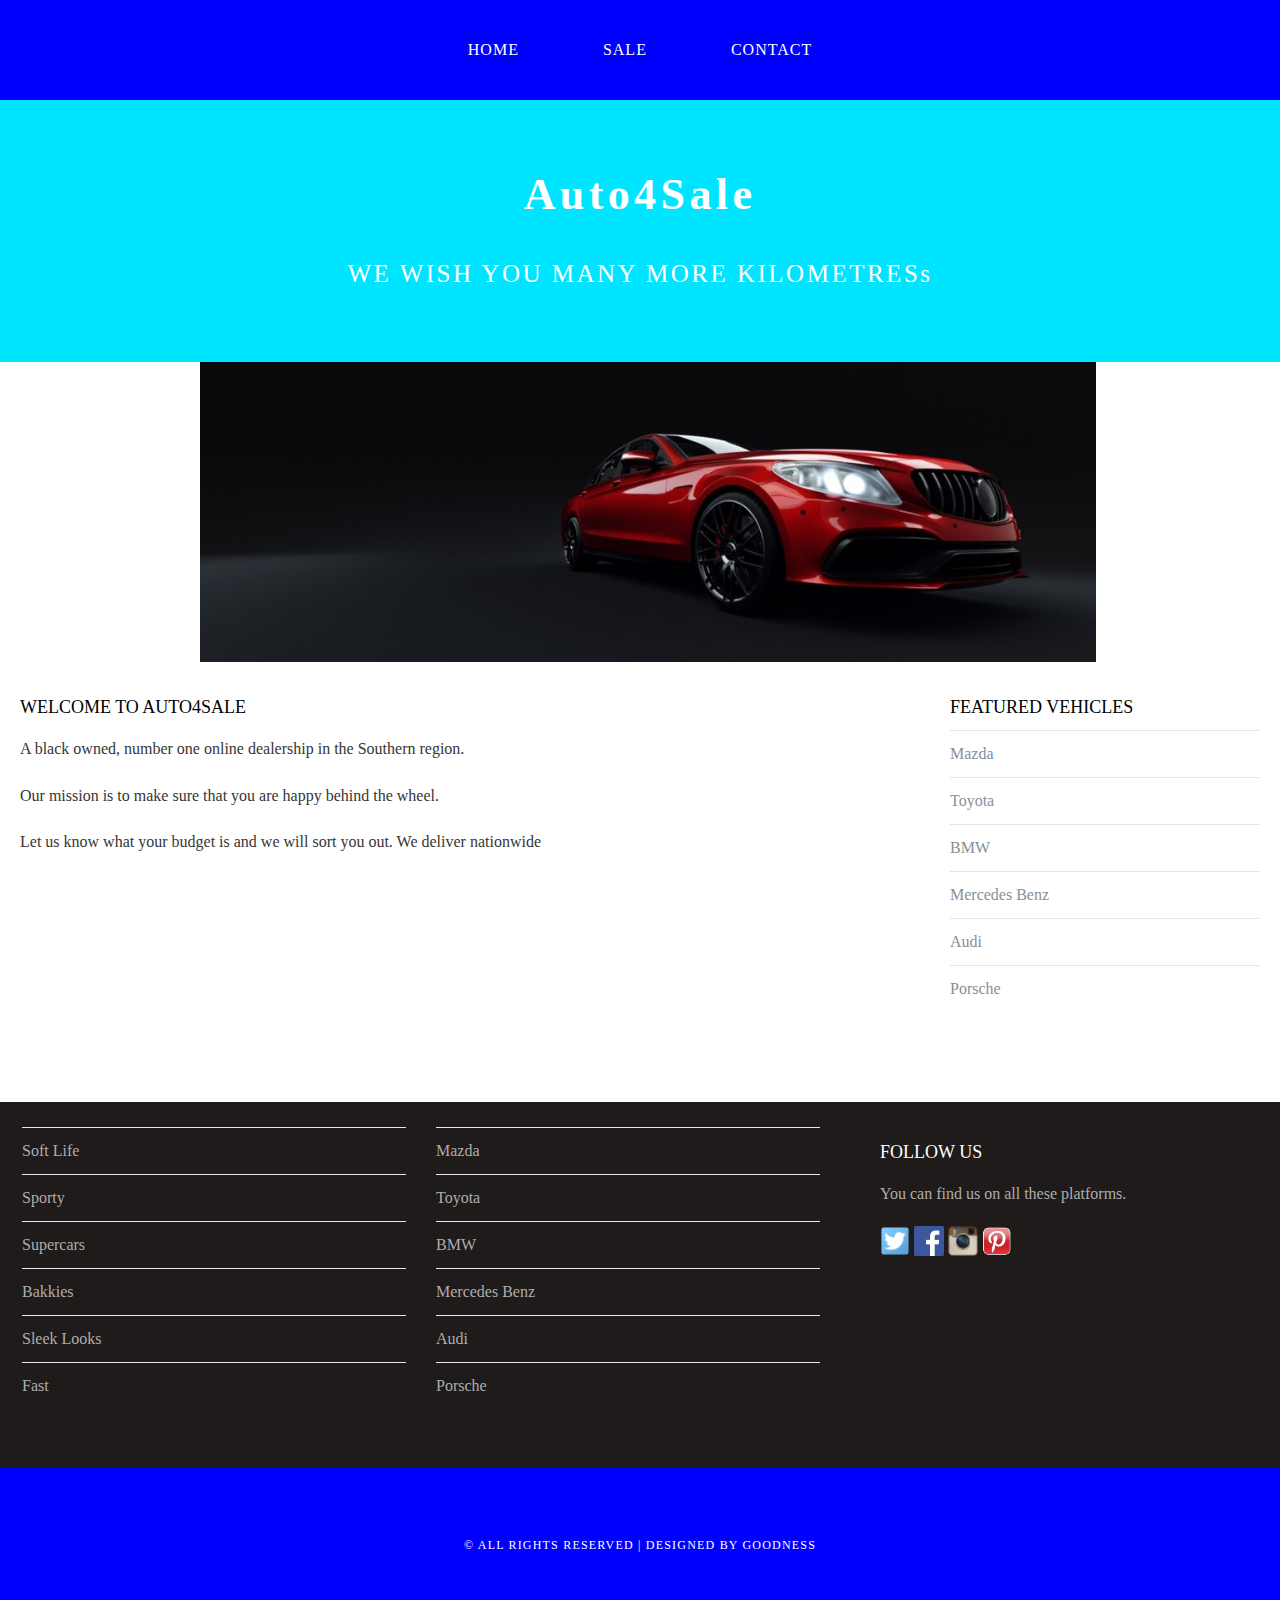
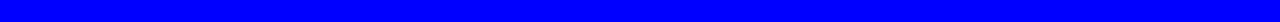
<file: index.html>
<!DOCTYPE html>
<html>
    <head>
       <title>Auto4Sale</title>
       <link rel="stylesheet" href="style.css"/>
    </head>
     
    <body>
        <div id="menu">
            <ul>
                <li><a href="#">Home</a></li>
                <li><a href="sale.html">Sale</a></li>
                <li><a href="contact.html">Contact</a></li>
            </ul>
        </div>

        <div id="header">
            <h1>Auto4Sale</h1>
            <p>WE WISH YOU MANY MORE KILOMETRESs</p>
        </div>

        <div id="banner">
            <img src="images/banner.jpg"/>
        </div>


        <div id="page">
            <div id="content">
               <h2>Welcome to Auto4Sale</h2>
               <p>A black owned, number one online dealership in the Southern region.</p>
               <p>Our mission is to make sure that you are happy behind the wheel.</p>
               <p> Let us know what your budget is and we will sort you out. We deliver nationwide</p>
            </div>

            <div id="sidebar">
                <h2>Featured Vehicles</h2>
                <ul class="styled">
                    <li><a href="https://www.mazda.co.za/">Mazda</a></li>
                    <li><a href="https://www.toyota.co.za/">Toyota</a></li>
                    <li><a href="https://www.bmw.co.za/en/index.html">BMW</a></li>
                    <li><a href="https://www.mercedes-benz.co.za/passengercars.html">Mercedes Benz</a></li>
                    <li><a href="https://www.audi.co.za/za/web/en.html">Audi</a></li>
                    <li><a href="https://dealer.porsche.com/za/southafrica/en-GB">Porsche</a></li>
                    </ul>
            </div>
        </div>

        <div id="footer">
            <div id="box1">
                <ul class="styled">
                    <li><a href="#">Soft Life</a></li>
                    <li><a href="#">Sporty</a></li>
                    <li><a href="#">Supercars</a></li>
                    <li><a href="#">Bakkies</a></li>
                    <li><a href="#">Sleek Looks</a></li>
                    <li><a href="#">Fast</a></li>
                    </ul>
            </div>
            <div id="box2">
                <ul class="styled">
                    <li><a href="https://www.mazda.co.za/">Mazda</a></li>
                    <li><a href="https://www.toyota.co.za/">Toyota</a></li>
                    <li><a href="https://www.bmw.co.za/en/index.html">BMW</a></li>
                    <li><a href="https://www.mercedes-benz.co.za/passengercars.html">Mercedes Benz</a></li>
                    <li><a href="https://www.audi.co.za/za/web/en.html">Audi</a></li>
                    <li><a href="https://dealer.porsche.com/za/southafrica/en-GB">Porsche</a></li>
                    
                    </ul>
            </div>
            <div id="box3">
                <h2>Follow Us</h2>
                <p> You can find us on all these platforms.</p>
                <a href="#"><img src="images/twitter.png" height="30"/></a>
                <a href="#"><img src="images/facebook.png" height="30"/></a>
                <a href="#"><img src="images/instagram.png" height="30"/></a>
                <a href="#"><img src="images/pinterest.png" height="30"/></a>

            </div>
        </div>

        <div id="copyright">
            <p>&copy; All Rights Reserved | Designed by Goodness </p>
        </div>
    </body>
</html>
</file>
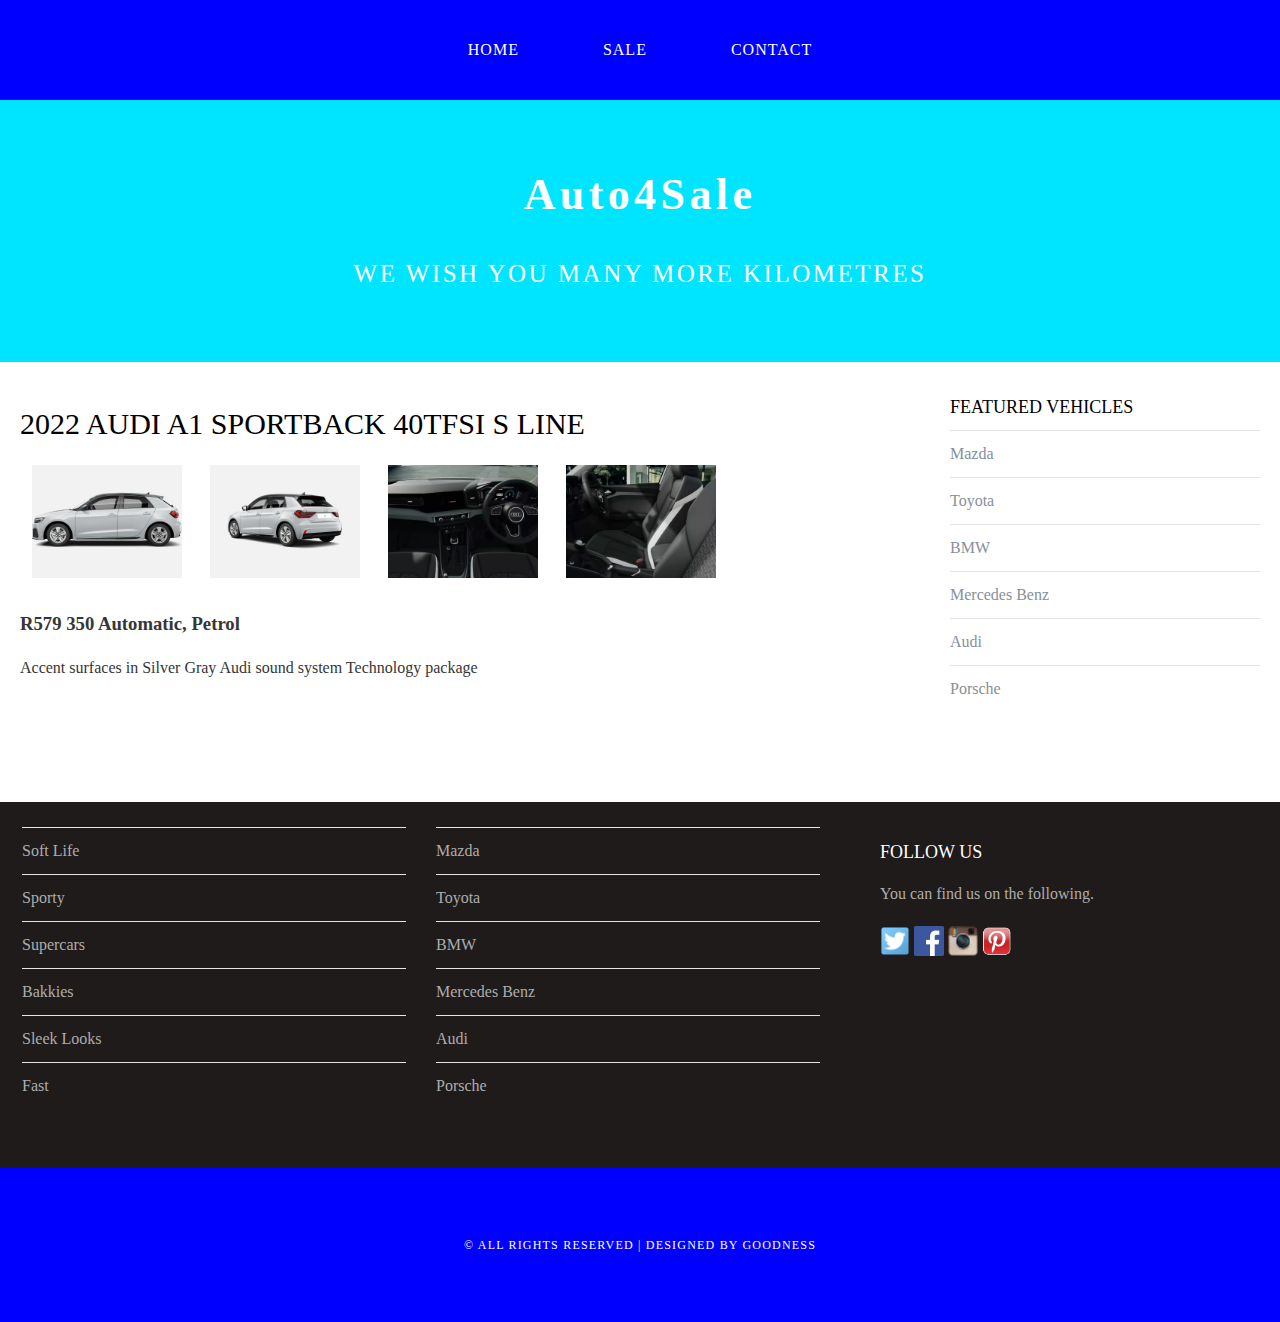
<file: a1.html>
<!DOCTYPE html>
<html>
    <head>
       <title>Auto4Sale</title>
       <link rel="stylesheet" href="style.css"/>
    </head>
     
    <body>
        <div id="menu">
            <ul>
                <li><a href="index.html">Home</a></li>
                <li><a href="#">Sale</a></li>
                <li><a href="contact.html">Contact</a></li>
            </ul>
        </div>

        <div id="header">
            <h1>Auto4Sale</h1>
            <p>WE WISH YOU MANY MORE KILOMETRES</p>
        </div>


        <div id="page">
            <div id="content">
                <div id="sales">
               <h2> 2022 AUDI A1 Sportback 40TFSI S Line</h2>
            
               <img src="images/a1 a.jpg"/>
               <img src="images/a1 b.jpg"/>
               <img src="images/a1 c.png"/>
               <img src="images/a1 d.png"/>
               <h3>R579 350 Automatic, Petrol</h3>
               <p>Accent surfaces in Silver Gray Audi sound system Technology package
            </p>
  
            </div>     
        </div>

            <div id="sidebar">
                <h2>Featured Vehicles</h2>
                <ul class="styled">
                    <li><a href="https://www.mazda.co.za/">Mazda</a></li>
                    <li><a href="https://www.toyota.co.za/">Toyota</a></li>
                    <li><a href="https://www.bmw.co.za/en/index.html">BMW</a></li>
                    <li><a href="https://www.mercedes-benz.co.za/passengercars.html">Mercedes Benz</a></li>
                    <li><a href="https://www.audi.co.za/za/web/en.html">Audi</a></li>
                    <li><a href="https://dealer.porsche.com/za/southafrica/en-GB">Porsche</a></li>
                    </ul>
            </div>
        </div>

        <div id="footer">
            <div id="box1">
                <ul class="styled">
                    <li><a href="#">Soft Life</a></li>
                    <li><a href="#">Sporty</a></li>
                    <li><a href="#">Supercars</a></li>
                    <li><a href="#">Bakkies</a></li>
                    <li><a href="#">Sleek Looks</a></li>
                    <li><a href="#">Fast</a></li>
                    </ul>
            </div>
            <div id="box2">
                <ul class="styled">
                    <li><a href="https://www.mazda.co.za/">Mazda</a></li>
                    <li><a href="https://www.toyota.co.za/">Toyota</a></li>
                    <li><a href="https://www.bmw.co.za/en/index.html">BMW</a></li>
                    <li><a href="https://www.mercedes-benz.co.za/passengercars.html">Mercedes Benz</a></li>
                    <li><a href="https://www.audi.co.za/za/web/en.html">Audi</a></li>
                    <li><a href="https://dealer.porsche.com/za/southafrica/en-GB">Porsche</a></li>
                    
                    </ul>
            </div>
            <div id="box3">
                <h2>Follow Us</h2>
                <p>You can find us on the following.</p>
                <a href="#"><img src="images/twitter.png" height="30"/></a>
                <a href="#"><img src="images/facebook.png" height="30"/></a>
                <a href="#"><img src="images/instagram.png" height="30"/></a>
                <a href="#"><img src="images/pinterest.png" height="30"/></a>

            </div>
        </div>

        <div id="copyright">
            <p>&copy; All Rights Reserved | Designed by Goodness </p>
        </div>
    </body>
</html>
</file>
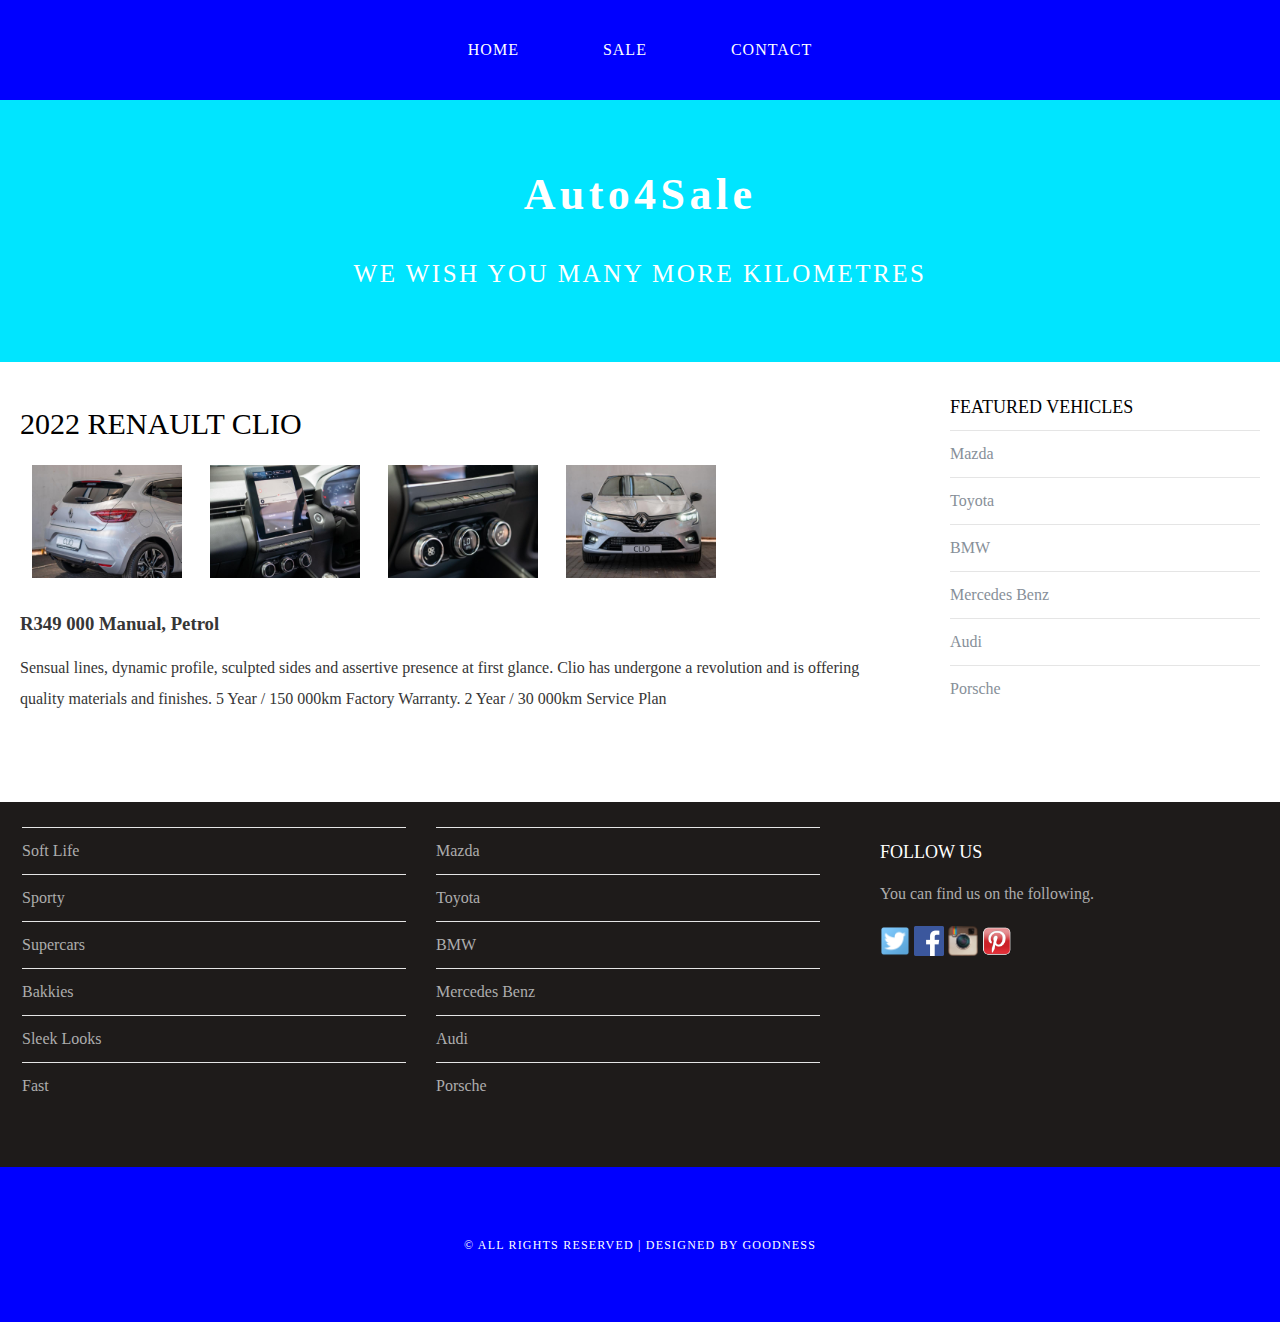
<file: clio.html>
<!DOCTYPE html>
<html>
    <head>
       <title>Auto4Sale</title>
       <link rel="stylesheet" href="style.css"/>
    </head>
     
    <body>
        <div id="menu">
            <ul>
                <li><a href="index.html">Home</a></li>
                <li><a href="#">Sale</a></li>
                <li><a href="contact.html">Contact</a></li>
            </ul>
        </div>

        <div id="header">
            <h1>Auto4Sale</h1>
            <p>WE WISH YOU MANY MORE KILOMETRES</p>
        </div>


        <div id="page">
            <div id="content">
                <div id="sales">
               <h2> 2022 Renault Clio </h2>
            
               <img src="images/clio a.jpg"/>
               <img src="images/clio b.jpg"/>
               <img src="images/clio c.jpg"/>
               <img src="images/clio d.jpg"/>
               <h3>R349 000 Manual, Petrol</h3>
               <p>Sensual lines, dynamic profile, sculpted sides and assertive presence at first glance. Clio has undergone a revolution and is offering quality materials and finishes. 5 Year / 150 000km Factory Warranty. 2 Year / 30 000km Service Plan
            </p>
  
            </div>     
        </div>

            <div id="sidebar">
                <h2>Featured Vehicles</h2>
                <ul class="styled">
                    <li><a href="https://www.mazda.co.za/">Mazda</a></li>
                    <li><a href="https://www.toyota.co.za/">Toyota</a></li>
                    <li><a href="https://www.bmw.co.za/en/index.html">BMW</a></li>
                    <li><a href="https://www.mercedes-benz.co.za/passengercars.html">Mercedes Benz</a></li>
                    <li><a href="https://www.audi.co.za/za/web/en.html">Audi</a></li>
                    <li><a href="https://dealer.porsche.com/za/southafrica/en-GB">Porsche</a></li>
                    </ul>
            </div>
        </div>

        <div id="footer">
            <div id="box1">
                <ul class="styled">
                    <li><a href="#">Soft Life</a></li>
                    <li><a href="#">Sporty</a></li>
                    <li><a href="#">Supercars</a></li>
                    <li><a href="#">Bakkies</a></li>
                    <li><a href="#">Sleek Looks</a></li>
                    <li><a href="#">Fast</a></li>
                    </ul>
            </div>
            <div id="box2">
                <ul class="styled">
                    <li><a href="https://www.mazda.co.za/">Mazda</a></li>
                    <li><a href="https://www.toyota.co.za/">Toyota</a></li>
                    <li><a href="https://www.bmw.co.za/en/index.html">BMW</a></li>
                    <li><a href="https://www.mercedes-benz.co.za/passengercars.html">Mercedes Benz</a></li>
                    <li><a href="https://www.audi.co.za/za/web/en.html">Audi</a></li>
                    <li><a href="https://dealer.porsche.com/za/southafrica/en-GB">Porsche</a></li>
                    
                    </ul>
            </div>
            <div id="box3">
                <h2>Follow Us</h2>
                <p>You can find us on the following.</p>
                <a href="#"><img src="images/twitter.png" height="30"/></a>
                <a href="#"><img src="images/facebook.png" height="30"/></a>
                <a href="#"><img src="images/instagram.png" height="30"/></a>
                <a href="#"><img src="images/pinterest.png" height="30"/></a>

            </div>
        </div>

        <div id="copyright">
            <p>&copy; All Rights Reserved | Designed by Goodness </p>
        </div>
    </body>
</html>
</file>
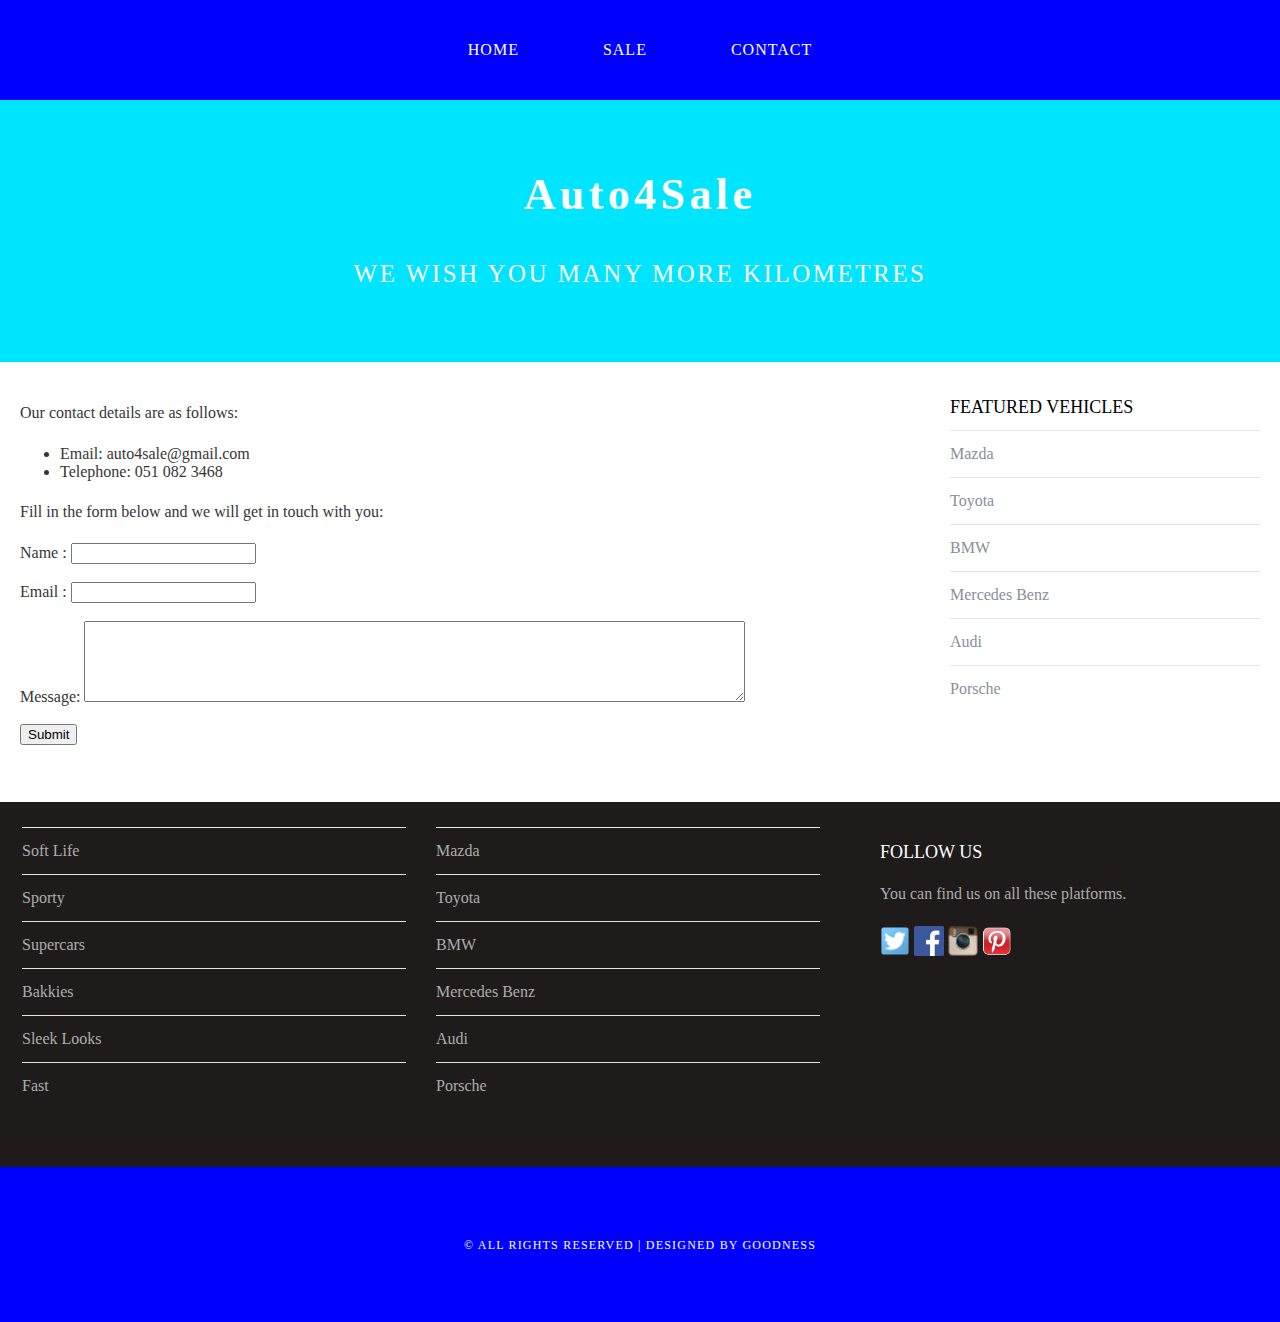
<file: contact.html>
<!DOCTYPE html>
<html>
    <head>
       <title>Auto4Sale</title>
       <link rel="stylesheet" href="style.css"/>
    </head>
     
    <body>
        <div id="menu">
            <ul>
                <li><a href="index.html">Home</a></li>
                <li><a href="sale.html">Sale</a></li>
                <li><a href="#">Contact</a></li>
            </ul>
        </div>

        <div id="header">
            <h1>Auto4Sale</h1>
            <p>WE WISH YOU MANY MORE KILOMETRES</p>
        </div>

        


        <div id="page">
            <div id="content">
                <p>Our contact details are as follows:</p>
                <ul class="style1">
                <li>Email: auto4sale@gmail.com</li>
                <li>Telephone: 051 082 3468</li>
                </ul>

                <p>Fill in the form below and we will get in touch with you:</p>
                <form>
                Name     : <input type="text" /><br/><br/>
                Email     : <input type="email" /><br/><br/>
                Message: <textarea cols="80" rows="5"></textarea><br/><br/>
                <input type="submit" value="Submit"/>
                </form>
            </div>

            <div id="sidebar">
                <h2>Featured Vehicles</h2>
                <ul class="styled">
                    <li><a href="https://www.mazda.co.za/">Mazda</a></li>
                    <li><a href="https://www.toyota.co.za/">Toyota</a></li>
                    <li><a href="https://www.bmw.co.za/en/index.html">BMW</a></li>
                    <li><a href="https://www.mercedes-benz.co.za/passengercars.html">Mercedes Benz</a></li>
                    <li><a href="https://www.audi.co.za/za/web/en.html">Audi</a></li>
                    <li><a href="https://dealer.porsche.com/za/southafrica/en-GB">Porsche</a></li>
                    </ul>
            </div>
        </div>

        <div id="footer">
            <div id="box1">
                <ul class="styled">
                    <li><a href="#">Soft Life</a></li>
                    <li><a href="#">Sporty</a></li>
                    <li><a href="#">Supercars</a></li>
                    <li><a href="#">Bakkies</a></li>
                    <li><a href="#">Sleek Looks</a></li>
                    <li><a href="#">Fast</a></li>
                    </ul>
            </div>
            <div id="box2">
                <ul class="styled">
                    <li><a href="https://www.mazda.co.za/">Mazda</a></li>
                    <li><a href="https://www.toyota.co.za/">Toyota</a></li>
                    <li><a href="https://www.bmw.co.za/en/index.html">BMW</a></li>
                    <li><a href="https://www.mercedes-benz.co.za/passengercars.html">Mercedes Benz</a></li>
                    <li><a href="https://www.audi.co.za/za/web/en.html">Audi</a></li>
                    <li><a href="https://dealer.porsche.com/za/southafrica/en-GB">Porsche</a></li>
                    
                    </ul>
            </div>
            <div id="box3">
                <h2>Follow Us</h2>
                <p>You can find us on all these platforms.</p>
                <a href="#"><img src="images/twitter.png" height="30"/></a>
                <a href="#"><img src="images/facebook.png" height="30"/></a>
                <a href="#"><img src="images/instagram.png" height="30"/></a>
                <a href="#"><img src="images/pinterest.png" height="30"/></a>

            </div>
        </div>

        <div id="copyright">
            <p>&copy; All Rights Reserved | Designed by Goodness </p>
        </div>
    </body>
</html>
</file>
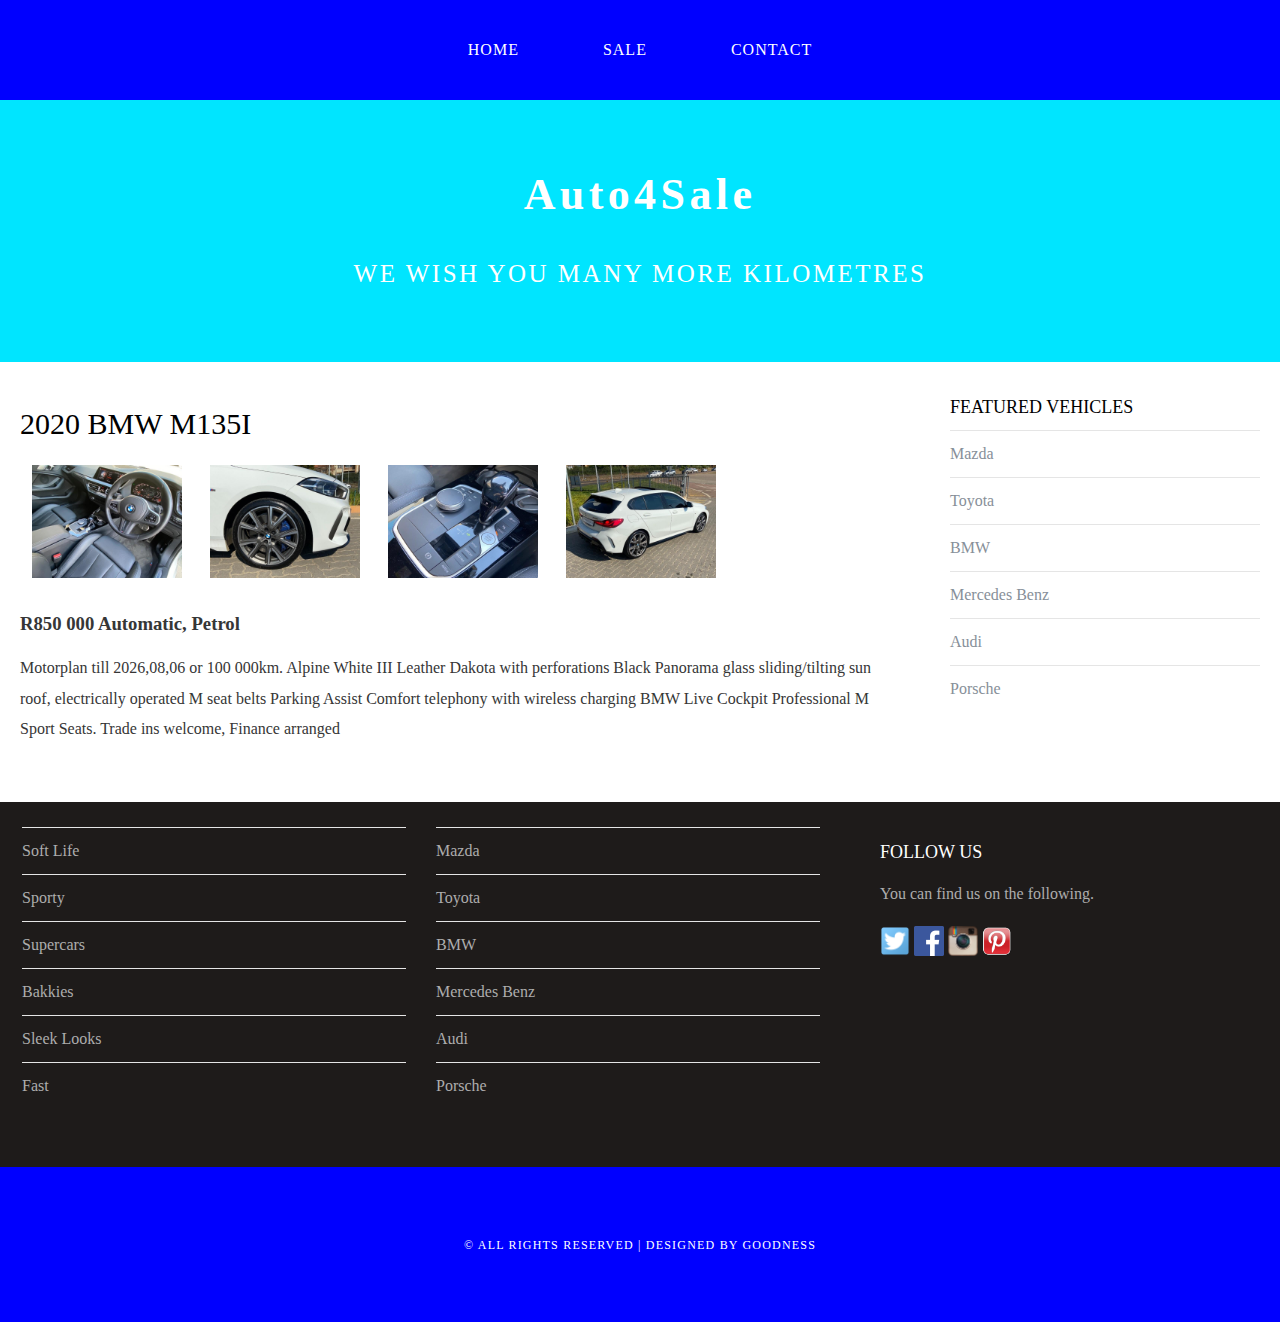
<file: m1.html>
<!DOCTYPE html>
<html>
    <head>
       <title>Auto4Sale</title>
       <link rel="stylesheet" href="style.css"/>
    </head>
     
    <body>
        <div id="menu">
            <ul>
                <li><a href="index.html">Home</a></li>
                <li><a href="#">Sale</a></li>
                <li><a href="contact.html">Contact</a></li>
            </ul>
        </div>

        <div id="header">
            <h1>Auto4Sale</h1>
            <p>WE WISH YOU MANY MORE KILOMETRES</p>
        </div>


        <div id="page">
            <div id="content">
                <div id="sales">
               <h2> 2020 BMW M135i </h2>
            
               <img src="images/m1 a.jpg"/>
               <img src="images/m1 b.jpg"/>
               <img src="images/m1 c.jpg"/>
               <img src="images/m1.jpg"/>
               <h3>R850 000 Automatic, Petrol</h3>
               <p>Motorplan till 2026,08,06 or 100 000km. Alpine White III Leather Dakota with perforations Black Panorama glass sliding/tilting sun roof, electrically operated M seat belts Parking Assist Comfort telephony with wireless charging BMW Live Cockpit Professional M Sport Seats. Trade ins welcome, Finance arranged
            </p>
  
            </div>     
        </div>

            <div id="sidebar">
                <h2>Featured Vehicles</h2>
                <ul class="styled">
                    <li><a href="https://www.mazda.co.za/">Mazda</a></li>
                    <li><a href="https://www.toyota.co.za/">Toyota</a></li>
                    <li><a href="https://www.bmw.co.za/en/index.html">BMW</a></li>
                    <li><a href="https://www.mercedes-benz.co.za/passengercars.html">Mercedes Benz</a></li>
                    <li><a href="https://www.audi.co.za/za/web/en.html">Audi</a></li>
                    <li><a href="https://dealer.porsche.com/za/southafrica/en-GB">Porsche</a></li>
                    </ul>
            </div>
        </div>

        <div id="footer">
            <div id="box1">
                <ul class="styled">
                    <li><a href="#">Soft Life</a></li>
                    <li><a href="#">Sporty</a></li>
                    <li><a href="#">Supercars</a></li>
                    <li><a href="#">Bakkies</a></li>
                    <li><a href="#">Sleek Looks</a></li>
                    <li><a href="#">Fast</a></li>
                    </ul>
            </div>
            <div id="box2">
                <ul class="styled">
                    <li><a href="https://www.mazda.co.za/">Mazda</a></li>
                    <li><a href="https://www.toyota.co.za/">Toyota</a></li>
                    <li><a href="https://www.bmw.co.za/en/index.html">BMW</a></li>
                    <li><a href="https://www.mercedes-benz.co.za/passengercars.html">Mercedes Benz</a></li>
                    <li><a href="https://www.audi.co.za/za/web/en.html">Audi</a></li>
                    <li><a href="https://dealer.porsche.com/za/southafrica/en-GB">Porsche</a></li>
                    
                    </ul>
            </div>
            <div id="box3">
                <h2>Follow Us</h2>
                <p>You can find us on the following.</p>
                <a href="#"><img src="images/twitter.png" height="30"/></a>
                <a href="#"><img src="images/facebook.png" height="30"/></a>
                <a href="#"><img src="images/instagram.png" height="30"/></a>
                <a href="#"><img src="images/pinterest.png" height="30"/></a>

            </div>
        </div>

        <div id="copyright">
            <p>&copy; All Rights Reserved | Designed by Goodness </p>
        </div>
    </body>
</html>
</file>
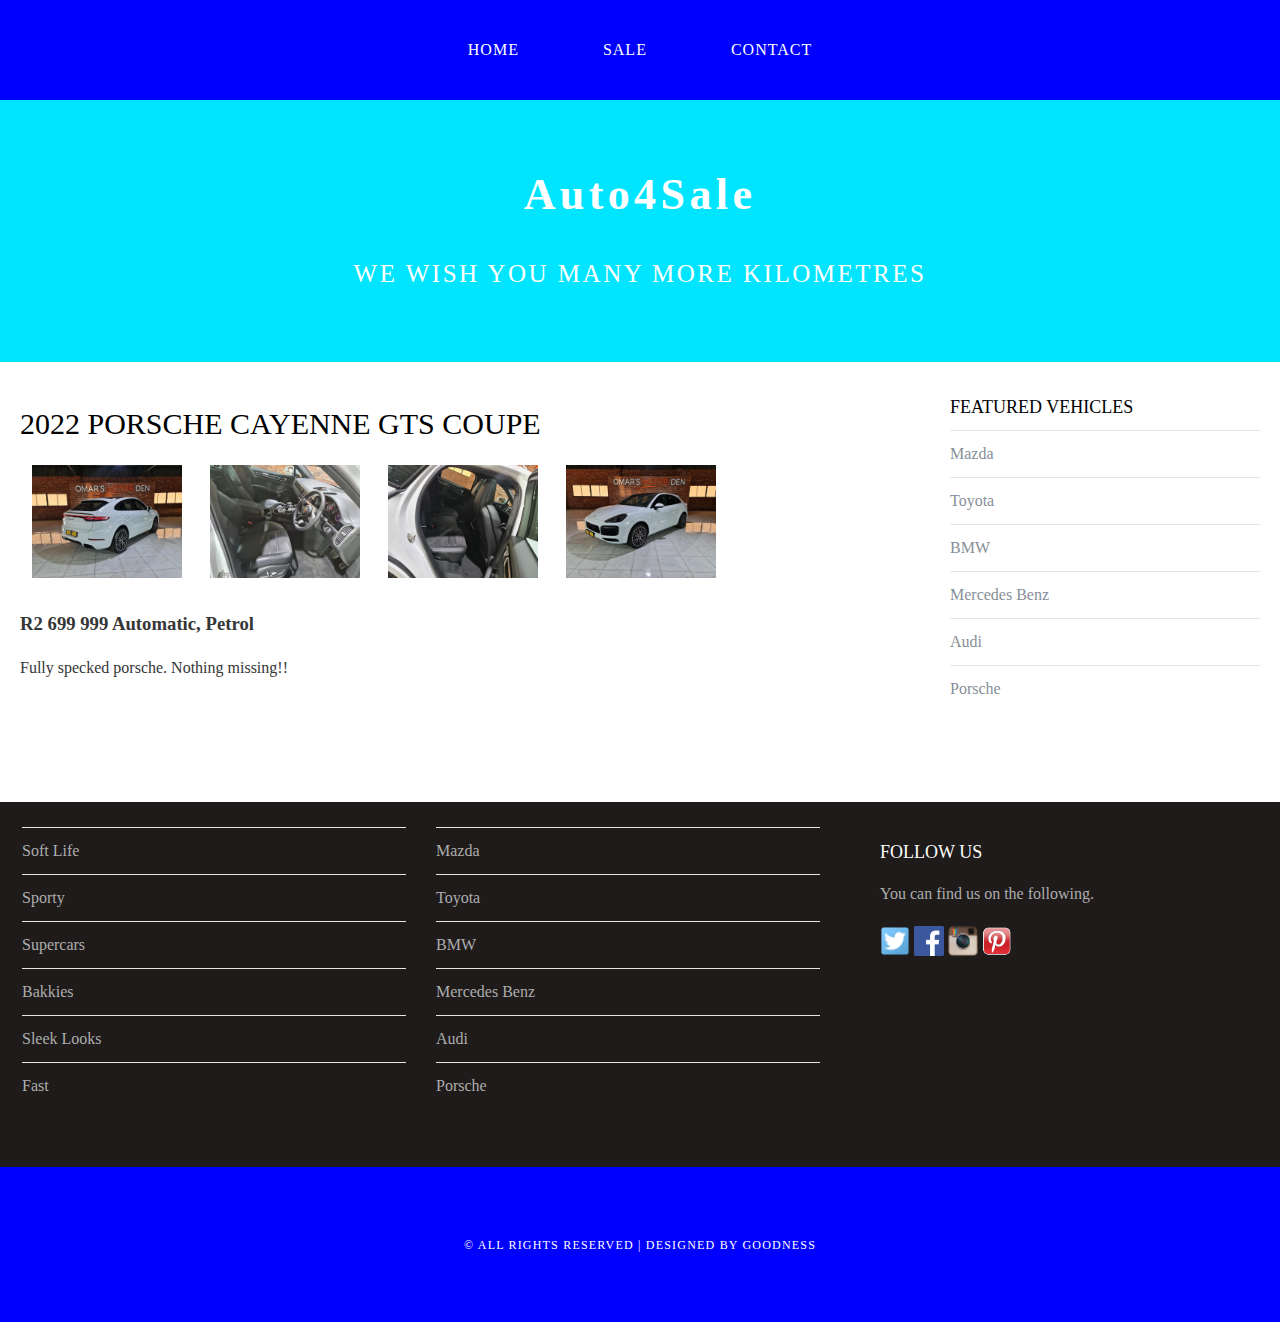
<file: porsche.html>
<!DOCTYPE html>
<html>
    <head>
       <title>Auto4Sale</title>
       <link rel="stylesheet" href="style.css"/>
    </head>
     
    <body>
        <div id="menu">
            <ul>
                <li><a href="index.html">Home</a></li>
                <li><a href="#">Sale</a></li>
                <li><a href="contact.html">Contact</a></li>
            </ul>
        </div>

        <div id="header">
            <h1>Auto4Sale</h1>
            <p>WE WISH YOU MANY MORE KILOMETRES</p>
        </div>


        <div id="page">
            <div id="content">
                <div id="sales">
               <h2> 2022 Porsche Cayenne GTS Coupe </h2>
            
               <img src="images/porsche a.jpg"/>
               <img src="images/porsche b.jpg"/>
               <img src="images/porsche c.jpg"/>
               <img src="images/porsche.jpg"/>
               <h3>R2 699 999 Automatic, Petrol</h3>
               <p>Fully specked porsche. Nothing missing!!
            </p>
  
            </div>     
        </div>

            <div id="sidebar">
                <h2>Featured Vehicles</h2>
                <ul class="styled">
                    <li><a href="https://www.mazda.co.za/">Mazda</a></li>
                    <li><a href="https://www.toyota.co.za/">Toyota</a></li>
                    <li><a href="https://www.bmw.co.za/en/index.html">BMW</a></li>
                    <li><a href="https://www.mercedes-benz.co.za/passengercars.html">Mercedes Benz</a></li>
                    <li><a href="https://www.audi.co.za/za/web/en.html">Audi</a></li>
                    <li><a href="https://dealer.porsche.com/za/southafrica/en-GB">Porsche</a></li>
                    </ul>
            </div>
        </div>

        <div id="footer">
            <div id="box1">
                <ul class="styled">
                    <li><a href="#">Soft Life</a></li>
                    <li><a href="#">Sporty</a></li>
                    <li><a href="#">Supercars</a></li>
                    <li><a href="#">Bakkies</a></li>
                    <li><a href="#">Sleek Looks</a></li>
                    <li><a href="#">Fast</a></li>
                    </ul>
            </div>
            <div id="box2">
                <ul class="styled">
                    <li><a href="https://www.mazda.co.za/">Mazda</a></li>
                    <li><a href="https://www.toyota.co.za/">Toyota</a></li>
                    <li><a href="https://www.bmw.co.za/en/index.html">BMW</a></li>
                    <li><a href="https://www.mercedes-benz.co.za/passengercars.html">Mercedes Benz</a></li>
                    <li><a href="https://www.audi.co.za/za/web/en.html">Audi</a></li>
                    <li><a href="https://dealer.porsche.com/za/southafrica/en-GB">Porsche</a></li>
                    
                    </ul>
            </div>
            <div id="box3">
                <h2>Follow Us</h2>
                <p>You can find us on the following.</p>
                <a href="#"><img src="images/twitter.png" height="30"/></a>
                <a href="#"><img src="images/facebook.png" height="30"/></a>
                <a href="#"><img src="images/instagram.png" height="30"/></a>
                <a href="#"><img src="images/pinterest.png" height="30"/></a>

            </div>
        </div>

        <div id="copyright">
            <p>&copy; All Rights Reserved | Designed by Goodness </p>
        </div>
    </body>
</html>
</file>
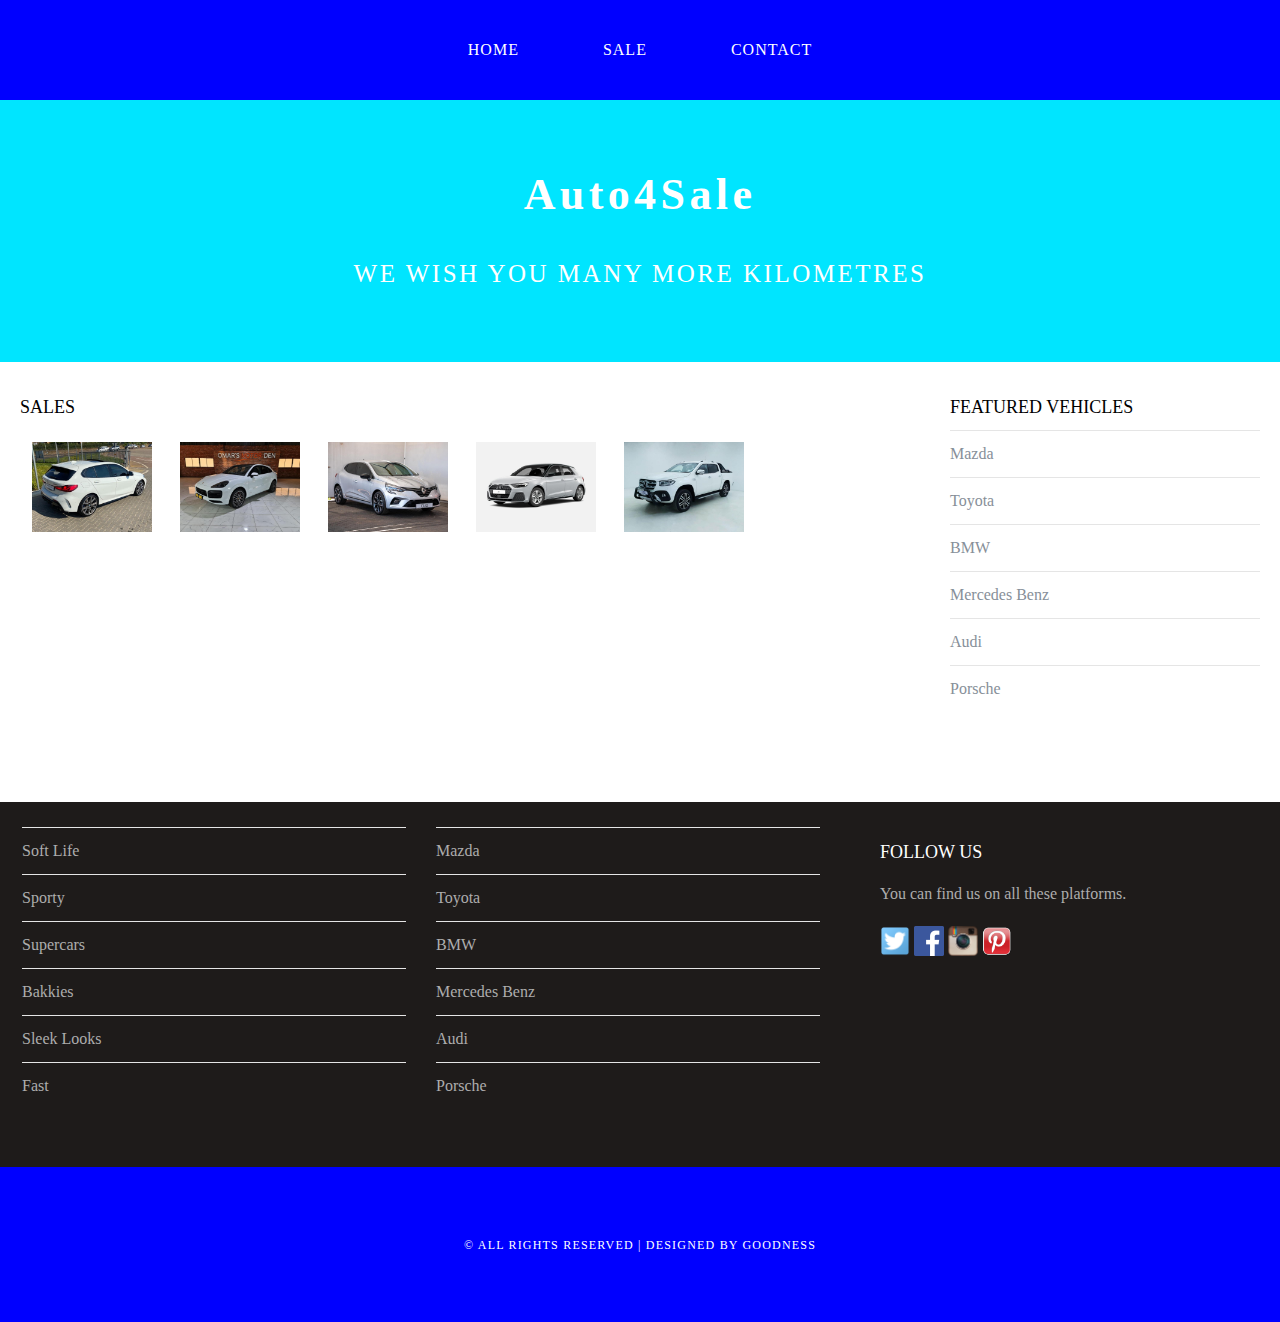
<file: sale.html>
<!DOCTYPE html>
<html>
    <head>
       <title>Auto4Sale</title>
       <link rel="stylesheet" href="style.css"/>
    </head>
     
    <body>
        <div id="menu">
            <ul>
                <li><a href="index.html">Home</a></li>
                <li><a href="#">Sale</a></li>
                <li><a href="contact.html">Contact</a></li>
            </ul>
        </div>

        <div id="header">
            <h1>Auto4Sale</h1>
            <p>WE WISH YOU MANY MORE KILOMETRES</p>
        </div>


        <div id="page">
            <div id="content">
                <div id="deals">
               <h2>Sales</h2>
              
              <a href="m1.html"><img src="images/m1.jpg"/></a> 
              <a href="porsche.html"><img src="images/porsche.jpg"/></a>
              <a href="clio.html"><img src="images/clio.jpg"/></a> 
              <a href="a1.html"><img src="images/a1.jpg"/></a> 
              <a href="xclass.html"><img src="images/x.jpg"/></a> 
              
               
            </div>
               
               
            </div>

            <div id="sidebar">
                <h2>Featured Vehicles</h2>
                <ul class="styled">
                    <li><a href="https://www.mazda.co.za/">Mazda</a></li>
                    <li><a href="https://www.toyota.co.za/">Toyota</a></li>
                    <li><a href="https://www.bmw.co.za/en/index.html">BMW</a></li>
                    <li><a href="https://www.mercedes-benz.co.za/passengercars.html">Mercedes Benz</a></li>
                    <li><a href="https://www.audi.co.za/za/web/en.html">Audi</a></li>
                    <li><a href="https://dealer.porsche.com/za/southafrica/en-GB">Porsche</a></li>
                    </ul>
            </div>
        </div>

        <div id="footer">
            <div id="box1">
                <ul class="styled">
                    <li><a href="#">Soft Life</a></li>
                    <li><a href="#">Sporty</a></li>
                    <li><a href="#">Supercars</a></li>
                    <li><a href="#">Bakkies</a></li>
                    <li><a href="#">Sleek Looks</a></li>
                    <li><a href="#">Fast</a></li>
                    </ul>
            </div>
            <div id="box2">
                <ul class="styled">
                    <li><a href="https://www.mazda.co.za/">Mazda</a></li>
                    <li><a href="https://www.toyota.co.za/">Toyota</a></li>
                    <li><a href="https://www.bmw.co.za/en/index.html">BMW</a></li>
                    <li><a href="https://www.mercedes-benz.co.za/passengercars.html">Mercedes Benz</a></li>
                    <li><a href="https://www.audi.co.za/za/web/en.html">Audi</a></li>
                    <li><a href="https://dealer.porsche.com/za/southafrica/en-GB">Porsche</a></li>
                    
                    </ul>
            </div>
            <div id="box3">
                <h2>Follow Us</h2>
                <p>You can find us on all these platforms.</p>
                <a href="#"><img src="images/twitter.png" height="30"/></a>
                <a href="#"><img src="images/facebook.png" height="30"/></a>
                <a href="#"><img src="images/instagram.png" height="30"/></a>
                <a href="#"><img src="images/pinterest.png" height="30"/></a>

            </div>
        </div>

        <div id="copyright">
            <p>&copy; All Rights Reserved | Designed by Goodness </p>
        </div>
    </body>
</html>
</file>
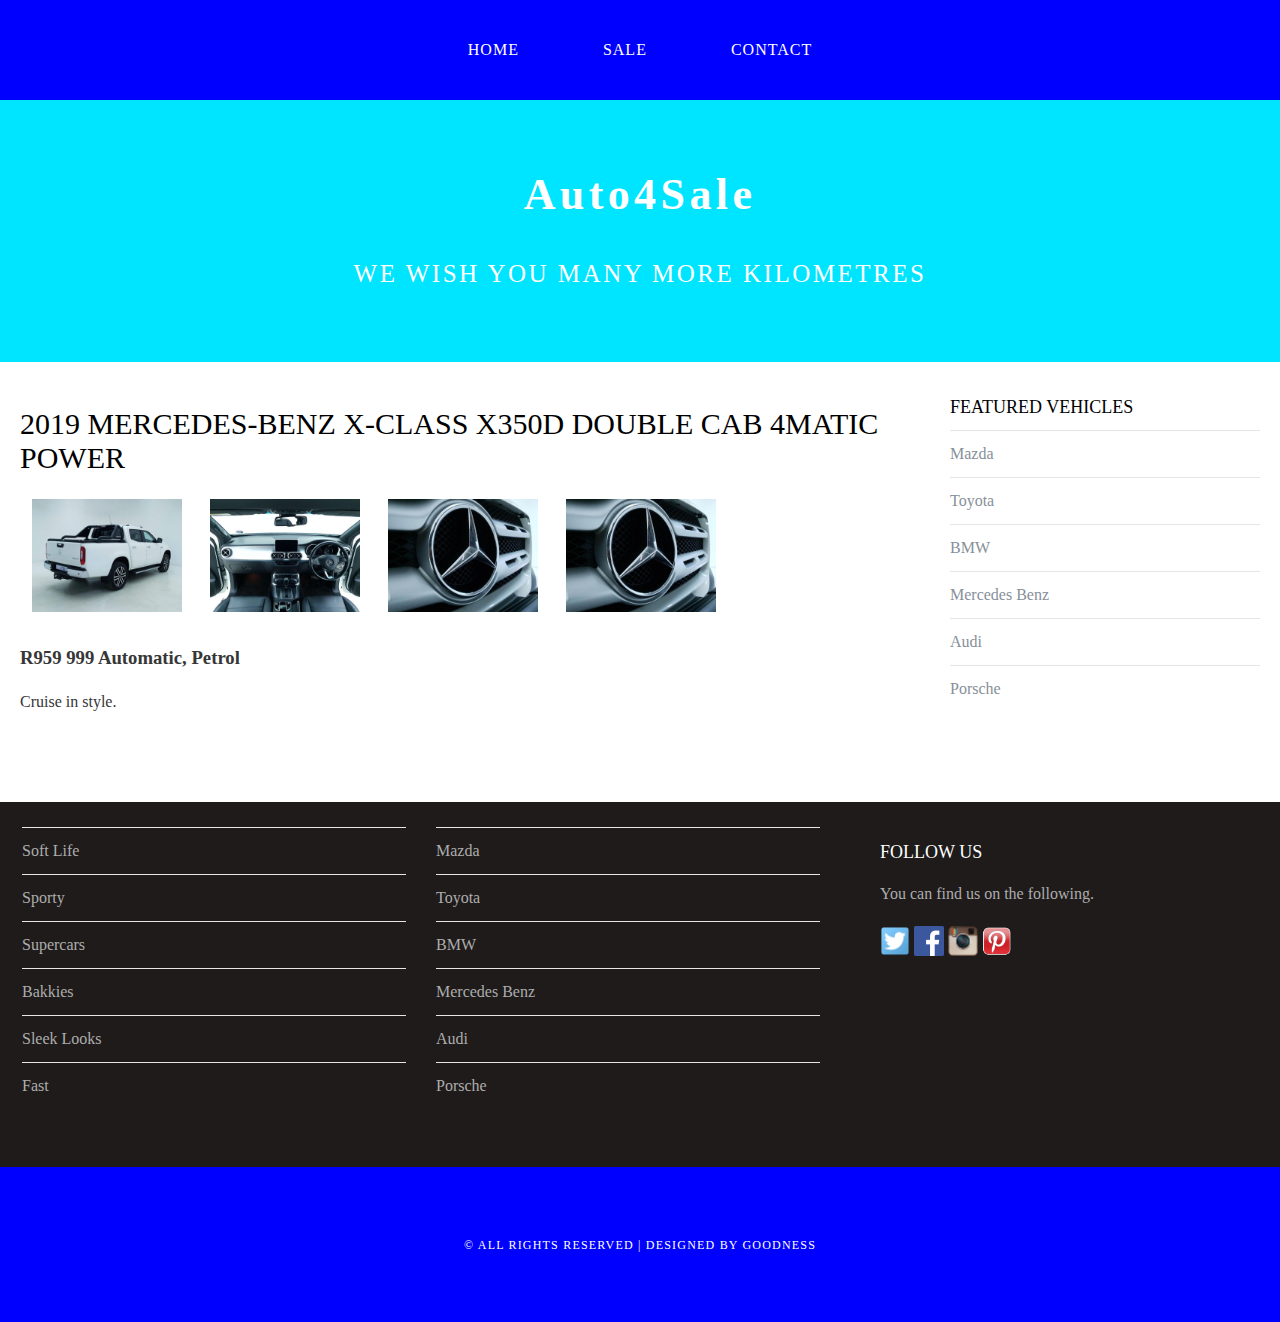
<file: xclass.html>
<!DOCTYPE html>
<html>
    <head>
       <title>Auto4Sale</title>
       <link rel="stylesheet" href="style.css"/>
    </head>
     
    <body>
        <div id="menu">
            <ul>
                <li><a href="index.html">Home</a></li>
                <li><a href="#">Sale</a></li>
                <li><a href="contact.html">Contact</a></li>
            </ul>
        </div>

        <div id="header">
            <h1>Auto4Sale</h1>
            <p>WE WISH YOU MANY MORE KILOMETRES</p>
        </div>


        <div id="page">
            <div id="content">
                <div id="sales">
               <h2> 2019 Mercedes-Benz X-Class X350d double cab 4Matic Power  </h2>
            
               <img src="images/x a.jpg"/>
               <img src="images/x b.jpg"/>
               <img src="images/x d.jpg"/>
               <img src="images/x d.jpg"/>
               <h3>R959 999 Automatic, Petrol</h3>
               <p>Cruise in style.
            </p>
  
            </div>     
        </div>

            <div id="sidebar">
                <h2>Featured Vehicles</h2>
                <ul class="styled">
                    <li><a href="https://www.mazda.co.za/">Mazda</a></li>
                    <li><a href="https://www.toyota.co.za/">Toyota</a></li>
                    <li><a href="https://www.bmw.co.za/en/index.html">BMW</a></li>
                    <li><a href="https://www.mercedes-benz.co.za/passengercars.html">Mercedes Benz</a></li>
                    <li><a href="https://www.audi.co.za/za/web/en.html">Audi</a></li>
                    <li><a href="https://dealer.porsche.com/za/southafrica/en-GB">Porsche</a></li>
                    </ul>
            </div>
        </div>

        <div id="footer">
            <div id="box1">
                <ul class="styled">
                    <li><a href="#">Soft Life</a></li>
                    <li><a href="#">Sporty</a></li>
                    <li><a href="#">Supercars</a></li>
                    <li><a href="#">Bakkies</a></li>
                    <li><a href="#">Sleek Looks</a></li>
                    <li><a href="#">Fast</a></li>
                    </ul>
            </div>
            <div id="box2">
                <ul class="styled">
                    <li><a href="https://www.mazda.co.za/">Mazda</a></li>
                    <li><a href="https://www.toyota.co.za/">Toyota</a></li>
                    <li><a href="https://www.bmw.co.za/en/index.html">BMW</a></li>
                    <li><a href="https://www.mercedes-benz.co.za/passengercars.html">Mercedes Benz</a></li>
                    <li><a href="https://www.audi.co.za/za/web/en.html">Audi</a></li>
                    <li><a href="https://dealer.porsche.com/za/southafrica/en-GB">Porsche</a></li>
                    
                    </ul>
            </div>
            <div id="box3">
                <h2>Follow Us</h2>
                <p>You can find us on the following.</p>
                <a href="#"><img src="images/twitter.png" height="30"/></a>
                <a href="#"><img src="images/facebook.png" height="30"/></a>
                <a href="#"><img src="images/instagram.png" height="30"/></a>
                <a href="#"><img src="images/pinterest.png" height="30"/></a>

            </div>
        </div>

        <div id="copyright">
            <p>&copy; All Rights Reserved | Designed by Goodness </p>
        </div>
    </body>
</html>
</file>
<file: style.css>
/********************universal style**************************/
body{
    margin: 0;
    padding: 0;
    background-color: white;
    font-family: Georgia, 'Times New Roman', Times, serif;
    font-size: 16px;
    font-weight: 400;
    color: #363636;
}

p{
    line-height: 190%;
}

a{
    text-decoration: none;
    color: #878f99;
}
/********************MENU**************************/
#menu{
    background-color: blue;
    height: 100%;
}

#menu ul{
    margin: 0;
    padding: 0;
    list-style-type: none;
    text-align: center;
}

#menu li{
    display: inline-block;
}
#menu a{
    letter-spacing: 1px;
    text-decoration: none;
    text-align: center;
    text-transform: uppercase;
    font-size: 16px;
    line-height: 100px;
    color: white;

    padding: 0 40px;
    border: none;
    display: block;
}

#menu a:hover{
    background-color: rgb(0, 229, 255);
}
/********************HEADER**************************/
#header{
    padding: 40px 0px 40px 0px;
    background-color: rgb(0, 229, 255);
    text-align: center;
}

#header h1{
    letter-spacing: 0.1em;
    font-size: 44px;
    color: white;
}

#header p{
    font-size: 25px;
    letter-spacing: 0.1em;
    color: white;
}

/********************BANNER**************************/
#banner{
    height: 300px;
}

#banner img{
    width: 70%;
    height: 300px;
    margin-left: 200px;
    margin-right: 200px;
}

/********************PAGE**************************/
#page{
    min-height: 400px;
    padding: 20px;
}

#page h2{
    margin-bottom: 12px;
    text-transform: uppercase;
    font-weight: 400;
    font-size: 18px;
    color: black;
    font-weight: 35px;
} 
         /****************CONTENT***************/
#content{
    float: left;
    width: 70%;
}
         /****************SIDEBAR***************/

#sidebar{
    float: right;
    width: 25%;
}
       /****************lists***************/

ul.styled{
    margin: 0;
    padding: 0;
    list-style-type: none;
}

ul.styled li{
    border-top: solid 1px #e5e5e5;
    padding: 14px 0px;
}

/********************FOOTER**************************/

  #footer{
      width: 100%;
      height: 340px;
      background-color: #1e1b1a;
      padding-top: 25px;
      padding-left: 22px;
      clear: both;
  }

  #footer h2{
      font-size: 18px;
      font-weight: 400;
      text-transform: uppercase;
      color: white;
  }

  #footer p{
      color: #adadad;

  }

  #footer a{
    color: #adadad;
    
}

#box1{
    float: left;
    width: 30%;
    padding-right: 30px;
}


#box2{
    float: left;
    width: 30%;
    padding-right: 30px;
}

#box3{
    float: left;
    width: 30%;
    padding-left: 30px;
}

/********************COPY RIGHT**************************/
 
#copyright{
    width: 100%;
    height: 100px;
    text-align: center;
    background-color: blue;
    padding-top: 55px;
    clear: both;
}

#copyright p{
    font-size: 12px;
    letter-spacing: 0.1em;
    text-transform: uppercase;
    color: white;
}

/********************DEALS**************************/
#deals img{
	width:120px;
	margin:12px;
	-moz-transition: -moz-transform 0.5s ease-in;
	-webkit-transition: -webkit-transform 0.5s ease-in;
	-o-transition: -o-transform 0.5s ease-in;
}


#deals img:hover{
	-moz-transform: scale(3);
	-webkit-transform: scale(3);
	-o-transform: scale(3);
 }

 /********************SALES**************************/
  
 #sales h2{
     font-size: 30px;
     font-weight: 80px;
 }

 #sales img{
     width: 150px;
     margin: 12px;
     -moz-transition: -moz-transform 0.5s ease-in;
	-webkit-transition: -webkit-transform 0.5s ease-in;
	-o-transition: -o-transform 0.5s ease-in;
 }

 #sales img:hover{
	-moz-transform: scale(3);
	-webkit-transform: scale(3);
	-o-transform: scale(3);
 }
</file>
